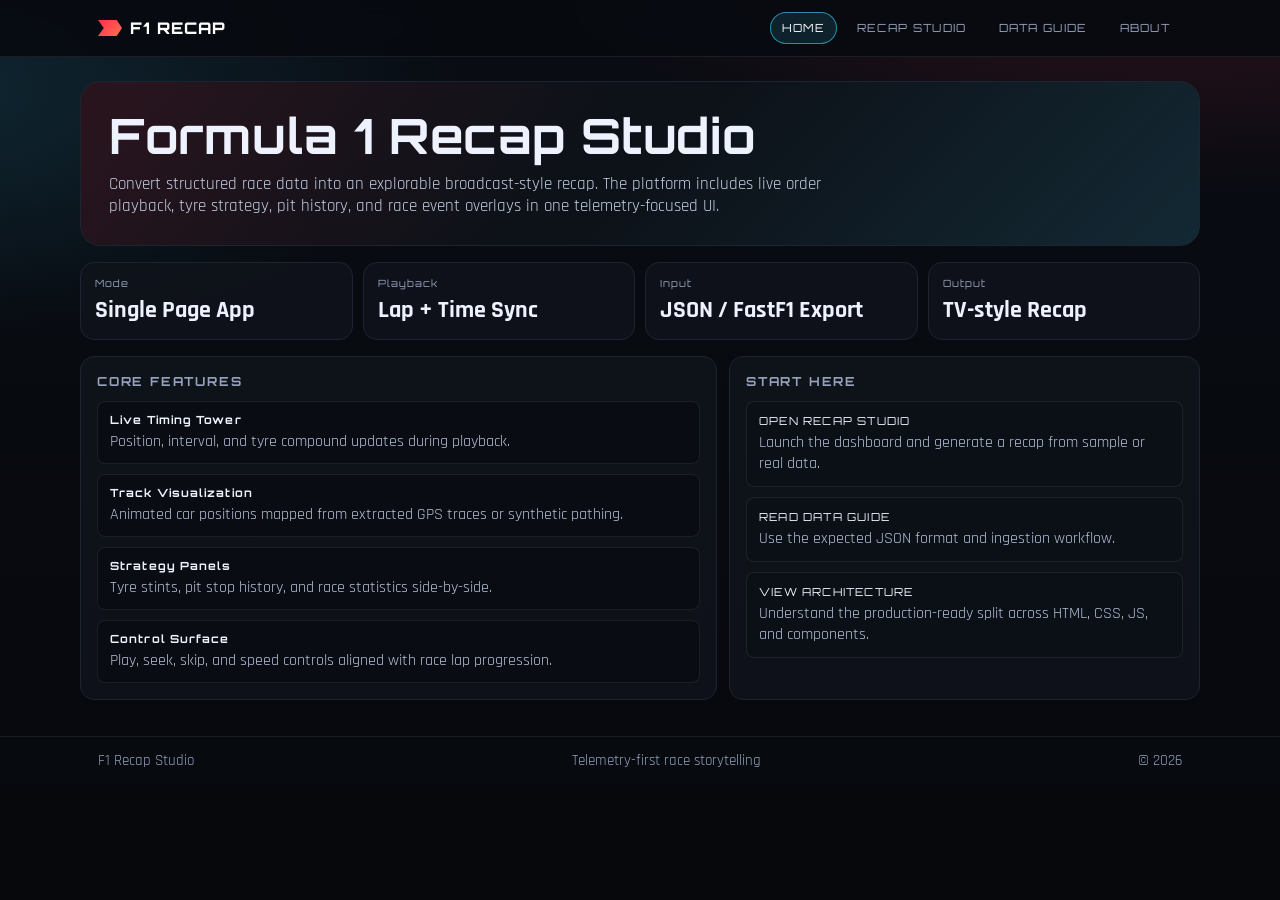
<file: index.html>
﻿<!DOCTYPE html>
<html lang="en">
<head>
<meta charset="UTF-8">
<meta name="viewport" content="width=device-width, initial-scale=1.0">
<meta name="description" content="Production-ready F1 recap website with interactive race playback, data ingestion guide, and architecture overview.">
<title>F1 Recap Studio | Home</title>
<link rel="preconnect" href="https://fonts.googleapis.com">
<link rel="preconnect" href="https://fonts.gstatic.com" crossorigin>
<link href="https://fonts.googleapis.com/css2?family=Rajdhani:wght@400;600;700&family=Orbitron:wght@400;700;900&family=IBM+Plex+Mono:wght@400;500&display=swap" rel="stylesheet">
<link rel="stylesheet" href="assets/css/site.css">
<script defer src="assets/js/components.js"></script>
<script defer src="assets/js/site.js"></script>
</head>
<body class="site-page">
<site-header active="home"></site-header>

<main class="site-main">
  <section class="hero" data-reveal>
    <h1>Formula 1 Recap Studio</h1>
    <p>Convert structured race data into an explorable broadcast-style recap. The platform includes live order playback, tyre strategy, pit history, and race event overlays in one telemetry-focused UI.</p>
  </section>

  <section class="kpis" data-reveal>
    <article class="kpi-card"><div class="label">Mode</div><div class="value">Single Page App</div></article>
    <article class="kpi-card"><div class="label">Playback</div><div class="value">Lap + Time Sync</div></article>
    <article class="kpi-card"><div class="label">Input</div><div class="value">JSON / FastF1 Export</div></article>
    <article class="kpi-card"><div class="label">Output</div><div class="value">TV-style Recap</div></article>
  </section>

  <section class="grid-2">
    <article class="panel" data-reveal>
      <h2>Core Features</h2>
      <ul class="feature-list">
        <li class="feature-item"><strong>Live Timing Tower</strong><span>Position, interval, and tyre compound updates during playback.</span></li>
        <li class="feature-item"><strong>Track Visualization</strong><span>Animated car positions mapped from extracted GPS traces or synthetic pathing.</span></li>
        <li class="feature-item"><strong>Strategy Panels</strong><span>Tyre stints, pit stop history, and race statistics side-by-side.</span></li>
        <li class="feature-item"><strong>Control Surface</strong><span>Play, seek, skip, and speed controls aligned with race lap progression.</span></li>
      </ul>
    </article>

    <article class="panel" data-reveal>
      <h2>Start Here</h2>
      <ul class="link-list">
        <li>
          <a href="f1-recap-dashboard.html">
            <div class="link-title">Open Recap Studio</div>
            <div class="link-sub">Launch the dashboard and generate a recap from sample or real data.</div>
          </a>
        </li>
        <li>
          <a href="data-guide.html">
            <div class="link-title">Read Data Guide</div>
            <div class="link-sub">Use the expected JSON format and ingestion workflow.</div>
          </a>
        </li>
        <li>
          <a href="about.html">
            <div class="link-title">View Architecture</div>
            <div class="link-sub">Understand the production-ready split across HTML, CSS, JS, and components.</div>
          </a>
        </li>
      </ul>
    </article>
  </section>
</main>

<site-footer></site-footer>
</body>
</html>
</file>
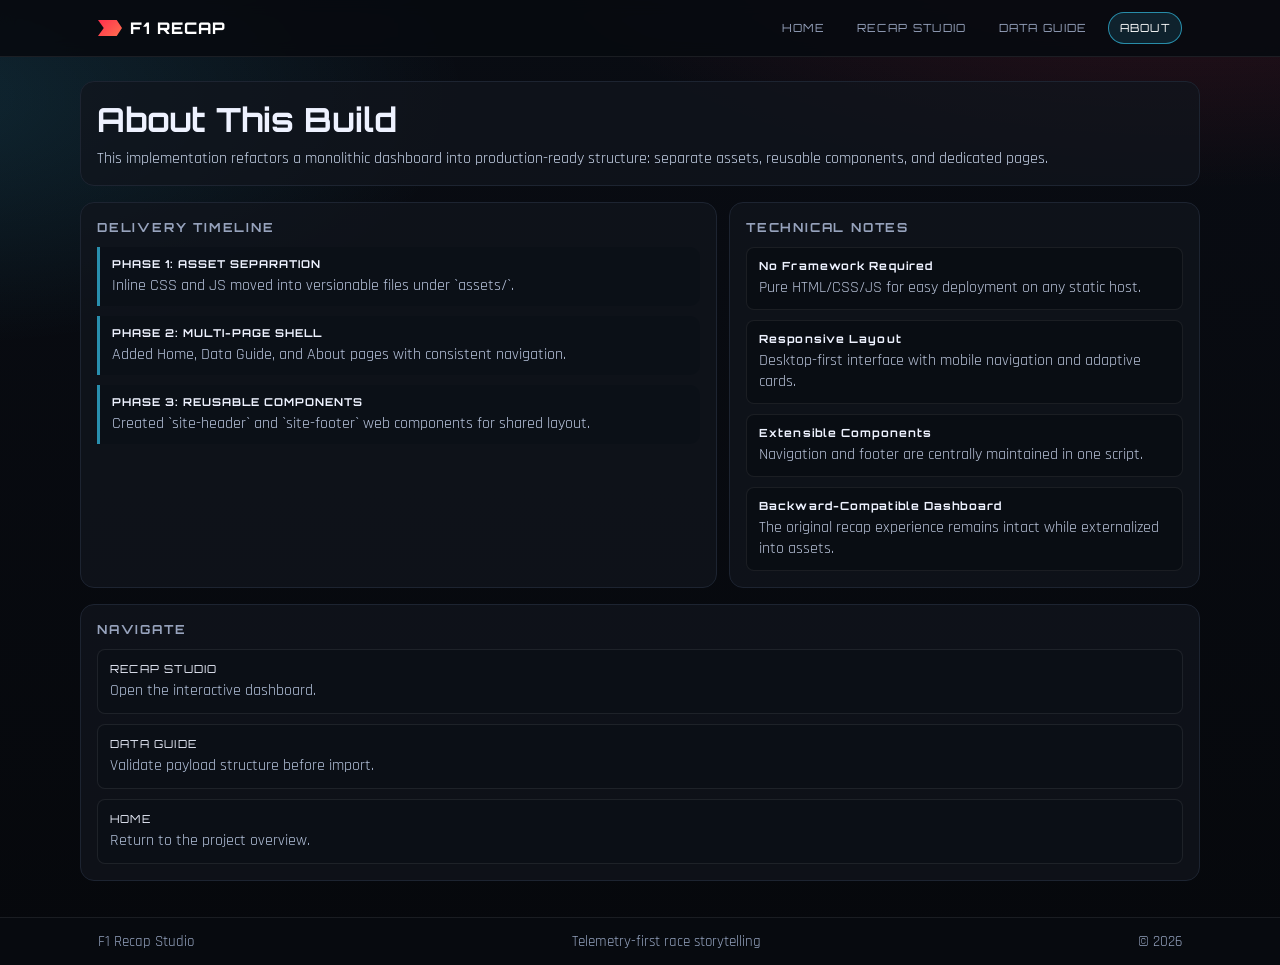
<file: about.html>
﻿<!DOCTYPE html>
<html lang="en">
<head>
<meta charset="UTF-8">
<meta name="viewport" content="width=device-width, initial-scale=1.0">
<meta name="description" content="Architecture and implementation notes for F1 Recap Studio.">
<title>F1 Recap Studio | About</title>
<link rel="preconnect" href="https://fonts.googleapis.com">
<link rel="preconnect" href="https://fonts.gstatic.com" crossorigin>
<link href="https://fonts.googleapis.com/css2?family=Rajdhani:wght@400;600;700&family=Orbitron:wght@400;700;900&family=IBM+Plex+Mono:wght@400;500&display=swap" rel="stylesheet">
<link rel="stylesheet" href="assets/css/site.css">
<script defer src="assets/js/components.js"></script>
<script defer src="assets/js/site.js"></script>
</head>
<body class="site-page">
<site-header active="about"></site-header>

<main class="site-main">
  <section class="panel" data-reveal>
    <h1 class="page-title">About This Build</h1>
    <p class="page-subtitle">This implementation refactors a monolithic dashboard into production-ready structure: separate assets, reusable components, and dedicated pages.</p>
  </section>

  <section class="grid-2">
    <article class="panel" data-reveal>
      <h2>Delivery Timeline</h2>
      <div class="timeline">
        <div class="timeline-item"><strong>Phase 1: Asset Separation</strong><span>Inline CSS and JS moved into versionable files under `assets/`.</span></div>
        <div class="timeline-item"><strong>Phase 2: Multi-page Shell</strong><span>Added Home, Data Guide, and About pages with consistent navigation.</span></div>
        <div class="timeline-item"><strong>Phase 3: Reusable Components</strong><span>Created `site-header` and `site-footer` web components for shared layout.</span></div>
      </div>
    </article>

    <article class="panel" data-reveal>
      <h2>Technical Notes</h2>
      <ul class="feature-list">
        <li class="feature-item"><strong>No Framework Required</strong><span>Pure HTML/CSS/JS for easy deployment on any static host.</span></li>
        <li class="feature-item"><strong>Responsive Layout</strong><span>Desktop-first interface with mobile navigation and adaptive cards.</span></li>
        <li class="feature-item"><strong>Extensible Components</strong><span>Navigation and footer are centrally maintained in one script.</span></li>
        <li class="feature-item"><strong>Backward-Compatible Dashboard</strong><span>The original recap experience remains intact while externalized into assets.</span></li>
      </ul>
    </article>
  </section>

  <section class="panel" data-reveal>
    <h2>Navigate</h2>
    <ul class="link-list">
      <li><a href="f1-recap-dashboard.html"><div class="link-title">Recap Studio</div><div class="link-sub">Open the interactive dashboard.</div></a></li>
      <li><a href="data-guide.html"><div class="link-title">Data Guide</div><div class="link-sub">Validate payload structure before import.</div></a></li>
      <li><a href="index.html"><div class="link-title">Home</div><div class="link-sub">Return to the project overview.</div></a></li>
    </ul>
  </section>
</main>

<site-footer></site-footer>
</body>
</html>
</file>
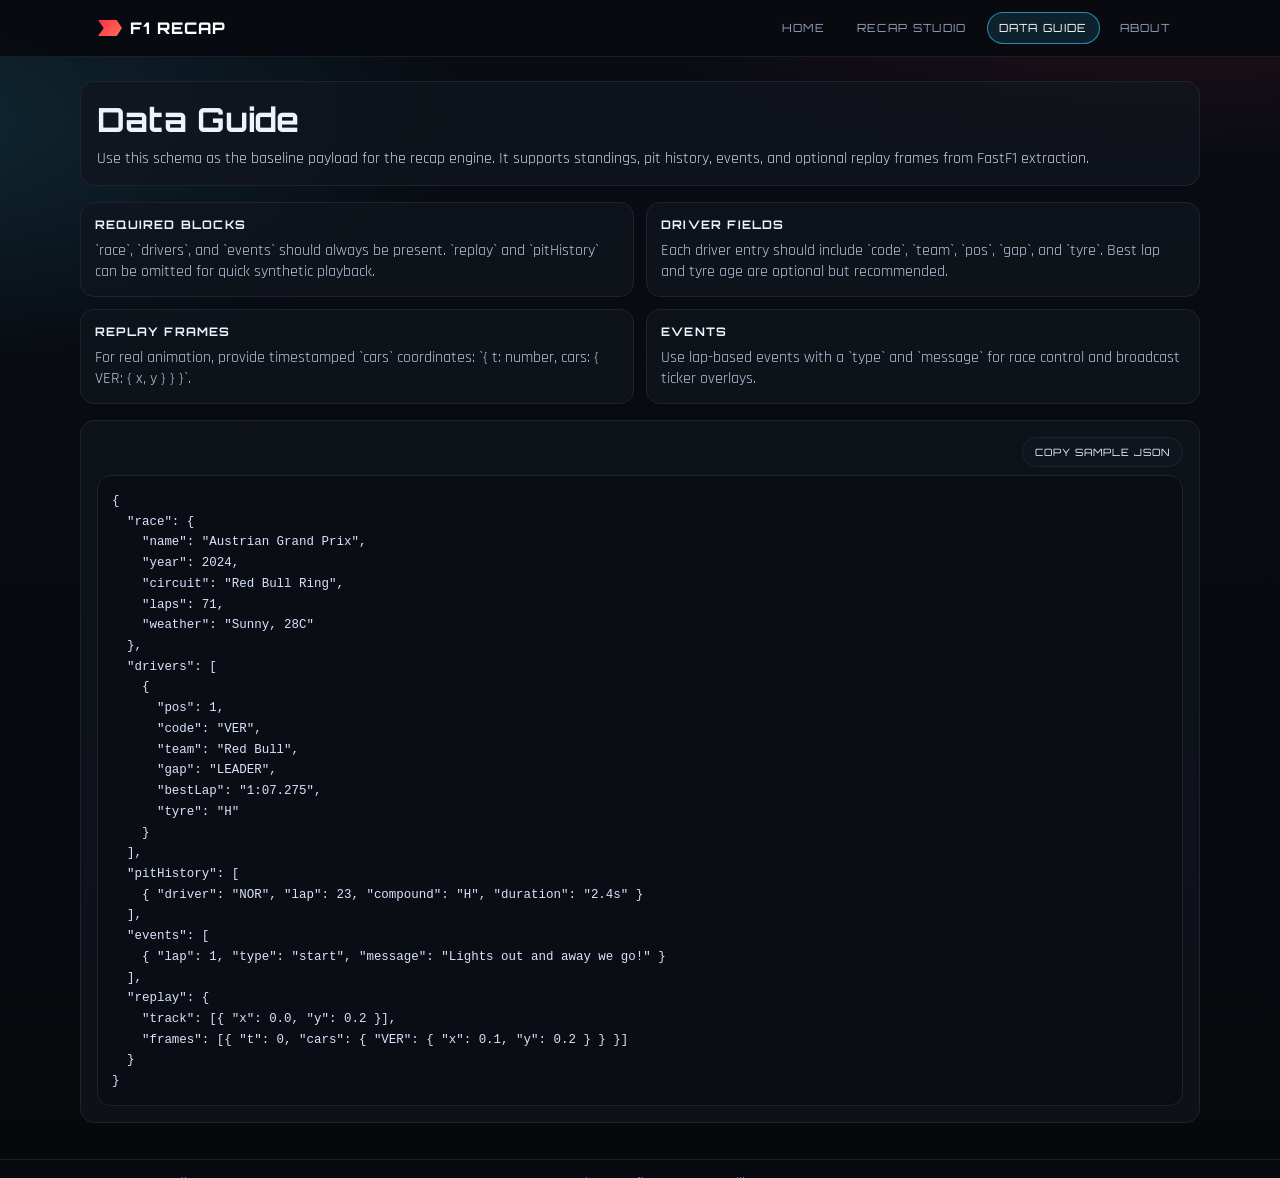
<file: data-guide.html>
﻿<!DOCTYPE html>
<html lang="en">
<head>
<meta charset="UTF-8">
<meta name="viewport" content="width=device-width, initial-scale=1.0">
<meta name="description" content="F1 Recap Studio data contract and JSON shape reference.">
<title>F1 Recap Studio | Data Guide</title>
<link rel="preconnect" href="https://fonts.googleapis.com">
<link rel="preconnect" href="https://fonts.gstatic.com" crossorigin>
<link href="https://fonts.googleapis.com/css2?family=Rajdhani:wght@400;600;700&family=Orbitron:wght@400;700;900&family=IBM+Plex+Mono:wght@400;500&display=swap" rel="stylesheet">
<link rel="stylesheet" href="assets/css/site.css">
<script defer src="assets/js/components.js"></script>
<script defer src="assets/js/site.js"></script>
<script defer src="assets/js/data-guide.js"></script>
</head>
<body class="site-page">
<site-header active="data"></site-header>

<main class="site-main">
  <section class="panel" data-reveal>
    <h1 class="page-title">Data Guide</h1>
    <p class="page-subtitle">Use this schema as the baseline payload for the recap engine. It supports standings, pit history, events, and optional replay frames from FastF1 extraction.</p>
  </section>

  <section class="doc-grid">
    <article class="doc-card" data-reveal>
      <h3>Required Blocks</h3>
      <p>`race`, `drivers`, and `events` should always be present. `replay` and `pitHistory` can be omitted for quick synthetic playback.</p>
    </article>
    <article class="doc-card" data-reveal>
      <h3>Driver Fields</h3>
      <p>Each driver entry should include `code`, `team`, `pos`, `gap`, and `tyre`. Best lap and tyre age are optional but recommended.</p>
    </article>
    <article class="doc-card" data-reveal>
      <h3>Replay Frames</h3>
      <p>For real animation, provide timestamped `cars` coordinates: `{ t: number, cars: { VER: { x, y } } }`.</p>
    </article>
    <article class="doc-card" data-reveal>
      <h3>Events</h3>
      <p>Use lap-based events with a `type` and `message` for race control and broadcast ticker overlays.</p>
    </article>
  </section>

  <section class="panel" data-reveal>
    <div class="copy-row">
      <button type="button" class="btn-copy" id="copySchemaBtn">Copy Sample JSON</button>
    </div>
<pre class="code-block"><code id="jsonSchemaExample">{
  "race": {
    "name": "Austrian Grand Prix",
    "year": 2024,
    "circuit": "Red Bull Ring",
    "laps": 71,
    "weather": "Sunny, 28C"
  },
  "drivers": [
    {
      "pos": 1,
      "code": "VER",
      "team": "Red Bull",
      "gap": "LEADER",
      "bestLap": "1:07.275",
      "tyre": "H"
    }
  ],
  "pitHistory": [
    { "driver": "NOR", "lap": 23, "compound": "H", "duration": "2.4s" }
  ],
  "events": [
    { "lap": 1, "type": "start", "message": "Lights out and away we go!" }
  ],
  "replay": {
    "track": [{ "x": 0.0, "y": 0.2 }],
    "frames": [{ "t": 0, "cars": { "VER": { "x": 0.1, "y": 0.2 } } }]
  }
}</code></pre>
  </section>
</main>

<site-footer></site-footer>
</body>
</html>
</file>
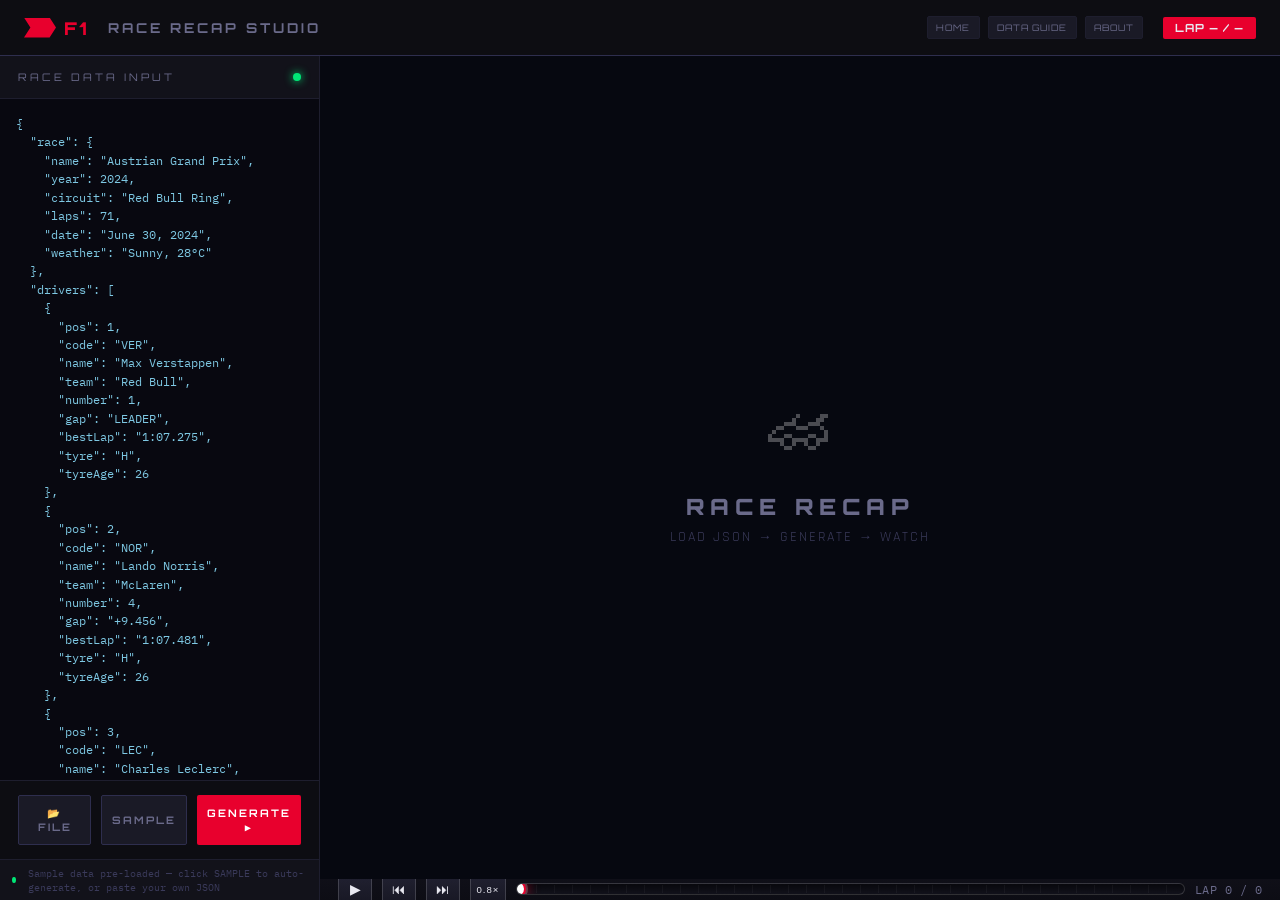
<file: f1-recap-dashboard.html>
﻿<!DOCTYPE html>
<html lang="en">
<head>
<meta charset="UTF-8">
<meta name="viewport" content="width=device-width, initial-scale=1.0">
<meta name="description" content="Interactive Formula 1 race recap dashboard with telemetry-style playback, standings, pit history, and strategy views.">
<title>F1 Race Recap Studio</title>
<link rel="preconnect" href="https://fonts.googleapis.com">
<link rel="preconnect" href="https://fonts.gstatic.com" crossorigin>
<link href="https://fonts.googleapis.com/css2?family=Rajdhani:wght@400;600;700&family=Orbitron:wght@400;700;900&family=IBM+Plex+Mono:wght@400;500&display=swap" rel="stylesheet">
<link rel="stylesheet" href="assets/css/recap.css">
</head>
<body>
<!-- HEADER -->
<header>
  <div class="f1-logo">F1</div>
  <div class="race-title" id="headerRaceTitle">RACE RECAP STUDIO</div>
  <nav class="header-links" aria-label="Project pages">
    <a href="index.html">Home</a>
    <a href="data-guide.html">Data Guide</a>
    <a href="about.html">About</a>
  </nav>
  <div class="lap-badge" id="headerLapBadge">LAP — / —</div>
</header>

<!-- MAIN LAYOUT -->
<div class="app-layout">

  <!-- LEFT: JSON INPUT PANEL -->
  <div class="left-panel">
    <div class="panel-header">
      <span class="panel-title">Race Data Input</span>
      <div class="dot-indicator"></div>
    </div>
    <textarea class="json-editor" id="jsonInput" placeholder='OPTION 1 — REAL DATA (FastF1):
Run the Python extractor:
  pip install fastf1 numpy pandas
  python f1_extractor.py --year 2024 --round 11
Then click "📂 IMPORT FILE" to load the JSON.

OPTION 2 — PASTE JSON:
Paste any race JSON here and click GENERATE.
Click "SAMPLE" to load example data.

Real data includes:
  ✓ Actual GPS car positions
  ✓ Real circuit geometry
  ✓ Tyre compounds + strategy
  ✓ Pit stop history
  ✓ Race control events
  ✓ Weather data'></textarea>
    <div class="left-footer">
      <button class="btn btn-secondary" onclick="importJSONFile()">📂 FILE</button>
      <button class="btn btn-secondary" onclick="loadSampleData()">SAMPLE</button>
      <button class="btn btn-primary" id="generateBtn" onclick="generateRecap()">GENERATE ▶</button>
    </div>
    <div class="status-bar">
      <div class="status-dot"></div>
      <span id="statusText">Ready — paste JSON & generate</span>
    </div>
  </div>

  <!-- CENTER: VIDEO PLAYER -->
  <div class="center-panel">
    <div class="video-viewport">
      <div class="video-bg"></div>
      <div class="track-viz"></div>

      <!-- Loading overlay -->
      <div class="loading-overlay" id="loadingOverlay">
        <div class="loader-ring"></div>
        <div class="loading-text">GENERATING RECAP</div>
      </div>

      <!-- Idle screen -->
      <div class="race-scene" id="idleScreen">
        <div class="idle-screen">
          <div class="idle-icon">🏎</div>
          <h2>RACE RECAP</h2>
          <p>LOAD JSON → GENERATE → WATCH</p>
        </div>
      </div>

      <!-- Race recap playback -->
      <div class="race-recap" id="raceRecap">

        <!-- Cinematic vignette -->
        <div class="video-vignette"></div>

        <!-- Track canvas (fills everything) -->
        <div class="track-animation" id="trackAnimation">
          <canvas id="trackCanvas"></canvas>
        </div>

        <!-- TOP LEFT: Race pill -->
        <div class="tv-race-pill">
          <div class="tv-race-pill-flag" id="tvCircuitLabel">RED BULL RING</div>
          <div class="tv-race-pill-name">
            <div class="gp-main" id="broadcastGPName">AUSTRIAN GRAND PRIX 2024</div>
            <div class="gp-sub" id="tvWeather">☀ SUNNY · 28°C · DRY</div>
          </div>
        </div>

        <div class="tv-info-stack" id="tvInfoStack" aria-live="polite">
          <div class="tv-info-card tv-info-card-fastest">
            <div class="tv-info-label">FASTEST SO FAR</div>
            <div class="tv-info-main" id="tvFastestSoFarTime">—</div>
            <div class="tv-info-sub" id="tvFastestSoFarMeta">WAITING FOR LAP DATA</div>
          </div>
          <div class="tv-info-card tv-info-card-lapbest">
            <div class="tv-info-label" id="tvCurrentLapBestLabel">LAP 0 BEST</div>
            <div class="tv-info-main" id="tvCurrentLapBestTime">—</div>
            <div class="tv-info-sub" id="tvCurrentLapBestMeta">NO TIMES POSTED YET</div>
          </div>
          <div class="tv-info-card tv-info-card-incident" id="tvIncidentCard">
            <div class="tv-info-label" id="tvIncidentLabel">RACE STATUS</div>
            <div class="tv-info-main tv-info-main-status" id="tvIncidentTitle">TRACK CLEAR</div>
            <div class="tv-info-sub" id="tvIncidentMeta">NO INCIDENTS REPORTED</div>
          </div>
        </div>

        <!-- LEFT: Broadcast timing tower -->
        <div class="tv-timing-tower" id="tvTimingTower">
          <div class="tt-lapline" id="tvTowerLap">LAP 0 / 0</div>
          <div class="tt-list" id="tvTimingRows"></div>
        </div>

        <!-- CENTER: Fastest lap flash -->
        <div class="tv-fastest-flash" id="tvFastestFlash">
          <div class="ffl-label">FASTEST LAP 🟣</div>
          <div class="ffl-time" id="fflTime">1:07.275</div>
          <div class="ffl-driver" id="fflDriver">VER · LAP 58</div>
        </div>

        <!-- TOP CENTER: Race control / incident commentary -->
        <div class="tv-race-control-bar" id="tvRaceControlBar" aria-live="polite">
          <div class="tv-event-strip tv-race-control-strip" id="tvEventStrip">
            <span class="tv-rc-tag">RACE CONTROL</span>
            <span class="tv-event-type incident">INCIDENT</span>
            <span class="tv-event-msg">No incidents reported</span>
            <span class="tv-event-lap">LAP 0</span>
          </div>
        </div>

        <!-- BOTTOM RIGHT: Pit lane panel -->
        <div class="tv-pit-box" id="tvPitBox" aria-live="polite">
          <div class="tv-pit-top">
            <span class="tv-pit-tag">PIT LANE</span>
            <span class="tv-pit-status" id="tvPitStatus">NO ACTIVE STOP</span>
          </div>
          <div class="tv-pit-list" id="tvPitList">
            <div class="tv-pit-row">
              <div class="tv-pit-driver">---</div>
              <div class="tv-pit-meta">
                <span class="tv-pit-lap">LAP 0</span>
                <span class="tv-pit-duration">--.-S STOP</span>
                <span class="tv-pit-compound">--</span>
              </div>
            </div>
          </div>
        </div>

      </div>
    </div>

    <!-- Timeline / Controls -->
    <div class="timeline-bar">
      <div class="tl-controls">
        <button class="tl-btn" id="playBtn" onclick="togglePlay()">▶</button>
        <button class="tl-btn" onclick="seekRelative(-5)">⏮</button>
        <button class="tl-btn" onclick="seekRelative(5)">⏭</button>
        <button class="tl-btn" id="speedBtn" onclick="cycleSpeed()" style="font-size:0.6rem;letter-spacing:1px;min-width:36px">0.8×</button>
        <div class="progress-track" id="progressTrack" onclick="seekClick(event)">
          <div class="progress-fill" id="progressFill" style="width: 0%"></div>
          <div id="timelineMarkers"></div>
        </div>
        <span class="tl-time" id="tlTime">LAP 0 / 0</span>
      </div>
      <div class="tl-laps" id="lapChips"></div>
    </div>
  </div>

</div>
<script defer src="assets/js/recap-app.js"></script>
</body>
</html>
</file>
<file: assets/css/site.css>
﻿:root {
  --shell-bg: #07090d;
  --shell-panel: #10141c;
  --shell-panel-2: #0d1118;
  --shell-border: #1d2431;
  --shell-text: #eef2ff;
  --shell-muted: #97a3bd;
  --shell-accent: #ff2f4d;
  --shell-accent-2: #3ad5ff;
  --shell-success: #68f5a8;
  --radius-md: 14px;
  --radius-sm: 8px;
  --container: 1120px;
}

* {
  box-sizing: border-box;
}

html,
body {
  margin: 0;
  padding: 0;
}

body.site-page {
  min-height: 100vh;
  color: var(--shell-text);
  font-family: "Rajdhani", sans-serif;
  background:
    radial-gradient(1200px 520px at 92% -10%, rgba(255, 47, 77, 0.18), transparent 55%),
    radial-gradient(950px 420px at -8% 10%, rgba(58, 213, 255, 0.14), transparent 60%),
    linear-gradient(180deg, #090c13 0%, #06080c 100%);
  display: flex;
  flex-direction: column;
}

a {
  color: inherit;
  text-decoration: none;
}

.site-header-wrap {
  position: sticky;
  top: 0;
  z-index: 150;
  border-bottom: 1px solid rgba(255, 255, 255, 0.08);
  background: rgba(7, 10, 16, 0.9);
  backdrop-filter: blur(8px);
}

.site-header-inner {
  max-width: var(--container);
  margin: 0 auto;
  padding: 12px 18px;
  display: flex;
  align-items: center;
  gap: 14px;
}

.brand-pill {
  display: inline-flex;
  align-items: center;
  gap: 8px;
  font-family: "Orbitron", monospace;
  font-weight: 800;
  letter-spacing: 1.2px;
  color: #fff;
}

.brand-pill::before {
  content: "";
  width: 24px;
  height: 16px;
  background: linear-gradient(135deg, #ff2f4d, #ff6f4f);
  clip-path: polygon(0 0, 78% 0, 100% 50%, 78% 100%, 0 100%, 24% 50%);
}

.site-nav {
  margin-left: auto;
  display: flex;
  align-items: center;
  gap: 8px;
}

.site-nav a {
  font-family: "Orbitron", monospace;
  font-size: 0.7rem;
  letter-spacing: 1.3px;
  text-transform: uppercase;
  color: var(--shell-muted);
  padding: 8px 11px;
  border-radius: 999px;
  border: 1px solid transparent;
  transition: 0.2s ease;
}

.site-nav a:hover {
  color: #fff;
  border-color: rgba(255, 255, 255, 0.2);
}

.site-nav a.active {
  color: #fff;
  border-color: rgba(58, 213, 255, 0.6);
  background: rgba(58, 213, 255, 0.12);
}

.site-nav-toggle {
  display: none;
  margin-left: auto;
  border: 1px solid var(--shell-border);
  background: var(--shell-panel);
  color: var(--shell-text);
  border-radius: 10px;
  padding: 7px 10px;
  font-family: "Orbitron", monospace;
  font-size: 0.65rem;
  letter-spacing: 1px;
}

main.site-main {
  width: min(var(--container), calc(100% - 32px));
  margin: 24px auto 36px;
  display: grid;
  gap: 16px;
}

.hero {
  border: 1px solid var(--shell-border);
  border-radius: 20px;
  overflow: hidden;
  background:
    linear-gradient(130deg, rgba(255, 47, 77, 0.12), transparent 44%),
    linear-gradient(315deg, rgba(58, 213, 255, 0.12), transparent 50%),
    var(--shell-panel-2);
  padding: 28px;
}

.hero h1 {
  margin: 0;
  font-size: clamp(2rem, 3.8vw, 3.2rem);
  font-family: "Orbitron", monospace;
  letter-spacing: 0.6px;
  line-height: 1.05;
}

.hero p {
  margin: 12px 0 0;
  font-size: 1.05rem;
  max-width: 760px;
  color: #c5d1e6;
}

.kpis {
  display: grid;
  grid-template-columns: repeat(4, minmax(0, 1fr));
  gap: 10px;
}

.kpi-card {
  border: 1px solid var(--shell-border);
  border-radius: var(--radius-md);
  background: rgba(16, 20, 28, 0.78);
  padding: 14px;
}

.kpi-card .label {
  font-family: "Orbitron", monospace;
  font-size: 0.62rem;
  letter-spacing: 1.1px;
  color: var(--shell-muted);
}

.kpi-card .value {
  margin-top: 6px;
  font-size: 1.5rem;
  font-weight: 700;
}

.grid-2 {
  display: grid;
  gap: 12px;
  grid-template-columns: 1.15fr 0.85fr;
}

.panel {
  border: 1px solid var(--shell-border);
  border-radius: var(--radius-md);
  background: rgba(16, 20, 28, 0.75);
  padding: 16px;
}

.panel h2 {
  margin: 0 0 12px;
  font-family: "Orbitron", monospace;
  font-size: 0.78rem;
  letter-spacing: 1.8px;
  text-transform: uppercase;
  color: var(--shell-muted);
}

.feature-list,
.link-list {
  margin: 0;
  padding: 0;
  list-style: none;
  display: grid;
  gap: 10px;
}

.feature-item {
  border: 1px solid rgba(255, 255, 255, 0.07);
  border-radius: var(--radius-sm);
  padding: 11px 12px;
  background: rgba(9, 12, 18, 0.75);
}

.feature-item strong {
  display: block;
  font-family: "Orbitron", monospace;
  font-size: 0.7rem;
  letter-spacing: 1.1px;
}

.feature-item span {
  display: block;
  margin-top: 4px;
  color: #b7c1d7;
}

.link-list a {
  display: block;
  border: 1px solid rgba(255, 255, 255, 0.08);
  border-radius: var(--radius-sm);
  padding: 12px;
  transition: 0.2s ease;
  background: rgba(11, 15, 22, 0.74);
}

.link-list a:hover {
  border-color: rgba(58, 213, 255, 0.54);
  transform: translateY(-1px);
}

.link-title {
  font-family: "Orbitron", monospace;
  font-size: 0.69rem;
  letter-spacing: 1.2px;
  text-transform: uppercase;
}

.link-sub {
  margin-top: 4px;
  color: #b3c1da;
}

.page-title {
  margin: 0;
  font-family: "Orbitron", monospace;
  font-size: clamp(1.6rem, 2.6vw, 2.2rem);
}

.page-subtitle {
  margin: 8px 0 0;
  color: #c5d1e6;
}

.doc-grid {
  display: grid;
  grid-template-columns: repeat(2, minmax(0, 1fr));
  gap: 12px;
}

.doc-card {
  border: 1px solid var(--shell-border);
  border-radius: var(--radius-md);
  background: rgba(16, 20, 28, 0.75);
  padding: 14px;
}

.doc-card h3 {
  margin: 0;
  font-family: "Orbitron", monospace;
  font-size: 0.74rem;
  letter-spacing: 1.2px;
  text-transform: uppercase;
}

.doc-card p {
  margin: 8px 0 0;
  color: #b9c5de;
}

pre.code-block {
  margin: 0;
  border: 1px solid var(--shell-border);
  background: #0a0d13;
  border-radius: var(--radius-md);
  color: #d9e2ff;
  padding: 14px;
  font-family: "IBM Plex Mono", monospace;
  font-size: 0.78rem;
  line-height: 1.5;
  overflow: auto;
}

.copy-row {
  display: flex;
  justify-content: flex-end;
  margin-bottom: 8px;
}

.btn-copy {
  border: 1px solid var(--shell-border);
  background: var(--shell-panel);
  color: var(--shell-text);
  border-radius: 999px;
  padding: 8px 12px;
  font-family: "Orbitron", monospace;
  font-size: 0.63rem;
  letter-spacing: 1px;
  text-transform: uppercase;
  cursor: pointer;
}

.btn-copy:hover {
  border-color: rgba(58, 213, 255, 0.5);
}

.timeline {
  display: grid;
  gap: 10px;
}

.timeline-item {
  border-left: 3px solid rgba(58, 213, 255, 0.65);
  padding: 10px 12px;
  background: rgba(11, 16, 24, 0.78);
  border-radius: 0 10px 10px 0;
}

.timeline-item strong {
  display: block;
  font-family: "Orbitron", monospace;
  font-size: 0.68rem;
  letter-spacing: 1px;
  text-transform: uppercase;
}

.timeline-item span {
  display: block;
  margin-top: 4px;
  color: #b9c5de;
}

[data-reveal] {
  opacity: 0;
  transform: translateY(12px);
  transition: opacity 0.35s ease, transform 0.35s ease;
}

[data-reveal].revealed {
  opacity: 1;
  transform: translateY(0);
}

.site-footer {
  margin-top: auto;
  border-top: 1px solid rgba(255, 255, 255, 0.08);
  background: rgba(8, 11, 16, 0.86);
}

.site-footer-inner {
  max-width: var(--container);
  margin: 0 auto;
  padding: 14px 18px;
  display: flex;
  align-items: center;
  justify-content: space-between;
  gap: 12px;
  color: #94a2be;
  font-size: 0.95rem;
}

@media (max-width: 980px) {
  .kpis {
    grid-template-columns: repeat(2, minmax(0, 1fr));
  }

  .grid-2,
  .doc-grid {
    grid-template-columns: 1fr;
  }
}

@media (max-width: 760px) {
  .site-nav-toggle {
    display: inline-block;
  }

  .site-nav {
    position: absolute;
    left: 12px;
    right: 12px;
    top: calc(100% + 6px);
    border: 1px solid var(--shell-border);
    border-radius: 12px;
    background: rgba(9, 13, 19, 0.96);
    padding: 10px;
    display: none;
    flex-direction: column;
    align-items: stretch;
  }

  .site-nav.open {
    display: flex;
  }

  .site-nav a {
    text-align: center;
  }

  main.site-main {
    width: min(var(--container), calc(100% - 20px));
    margin: 16px auto 24px;
  }

  .hero {
    padding: 20px;
  }
}
</file>
<file: assets/css/recap.css>
﻿@import url('./recap/00-base.css');
@import url('./recap/10-header.css');
@import url('./recap/20-layout.css');
@import url('./recap/30-left-panel.css');
@import url('./recap/40-center-panel.css');
@import url('./recap/50-timeline.css');
@import url('./recap/60-right-sidebar.css');
@import url('./recap/70-utilities.css');
</file>
